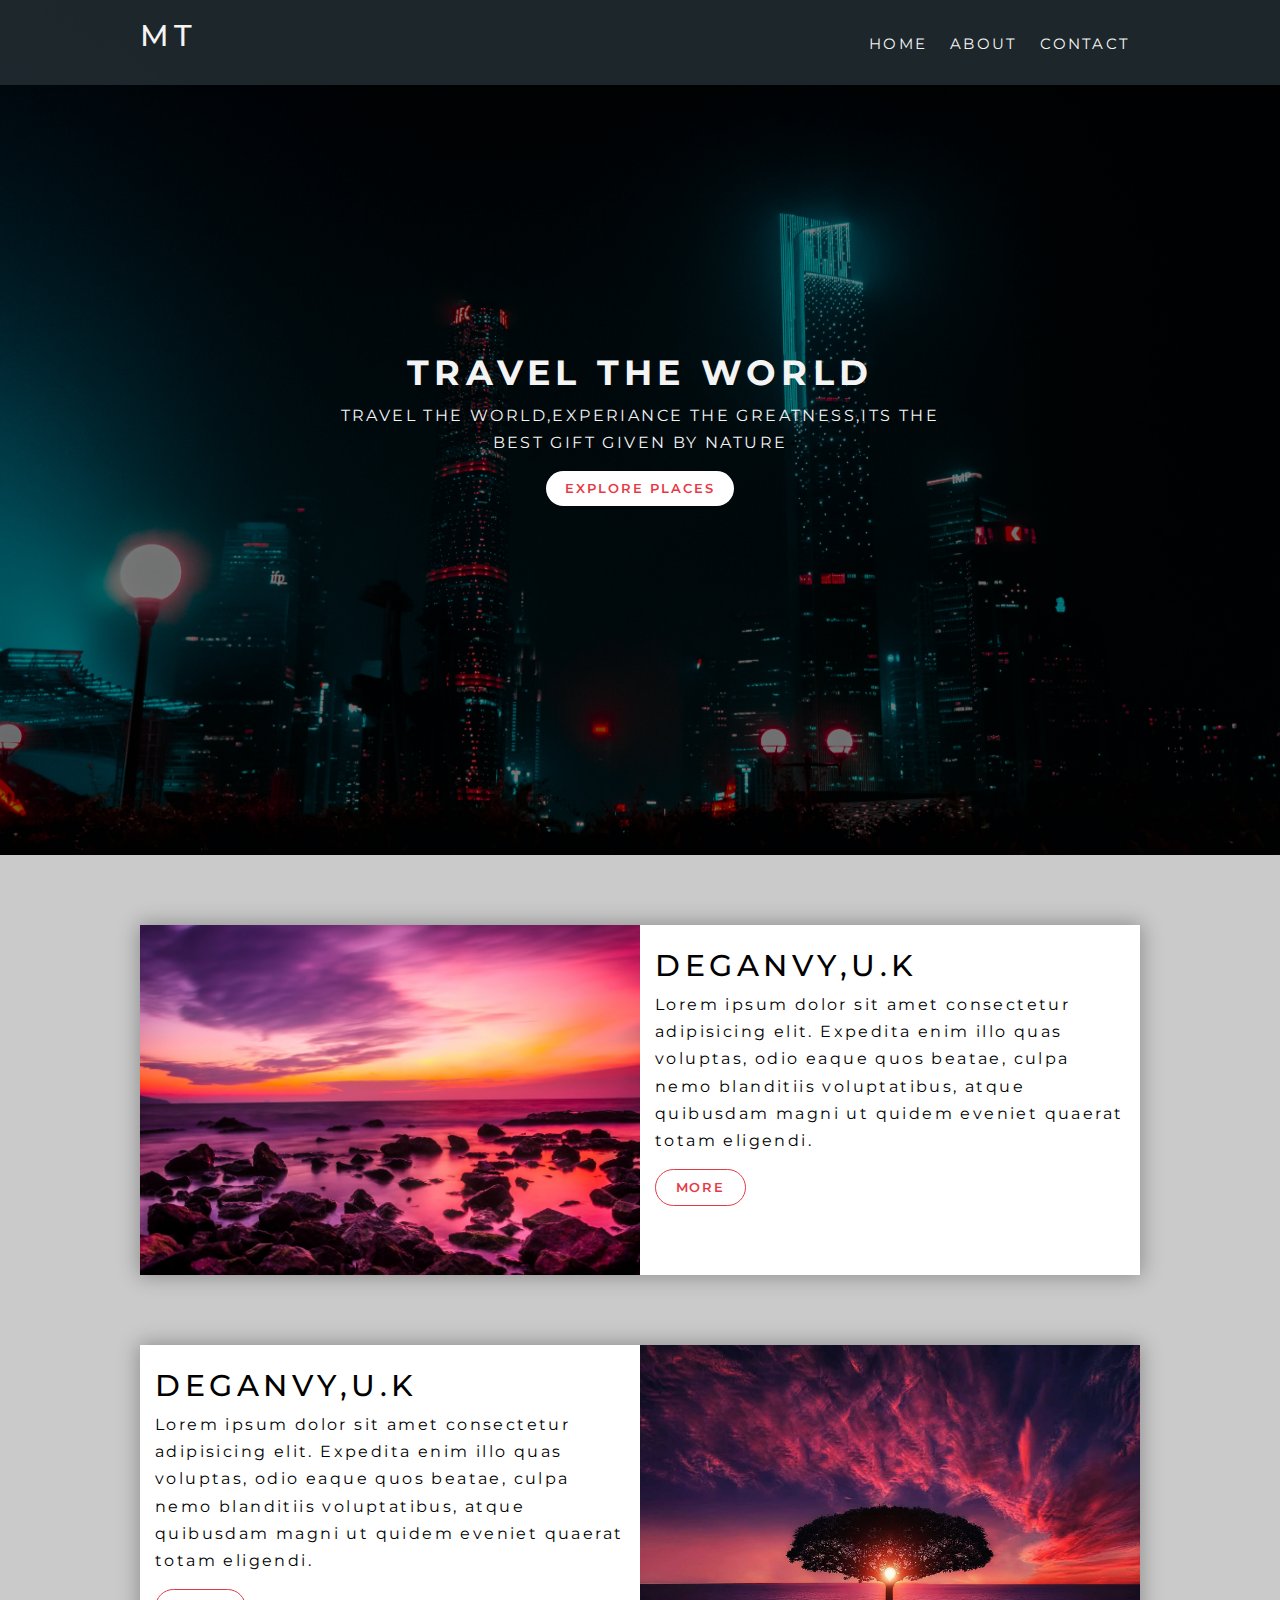
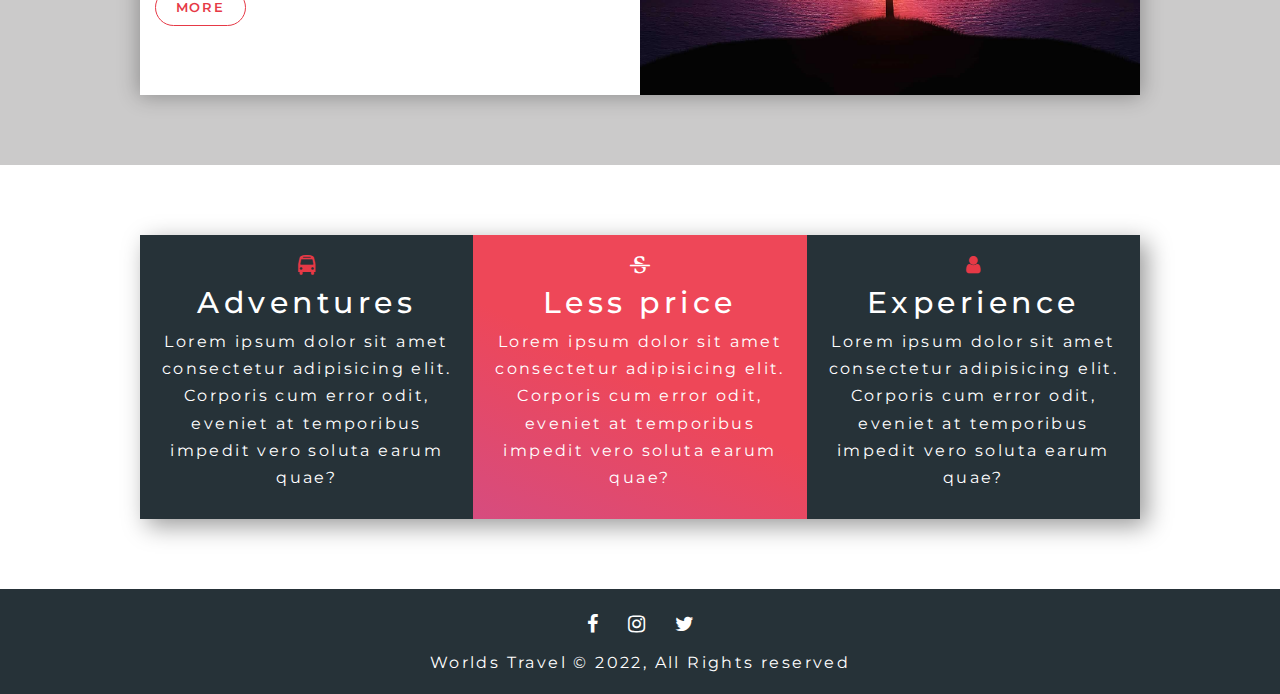
<file: index.html>
<!DOCTYPE html>
<html lang="en">

<head>
    <meta charset="UTF-8">
    <meta http-equiv="X-UA-Compatible" content="IE=edge">
    <meta name="viewport" content="width=device-width, initial-scale=1.0">
    <title>Travel Website</title>
    <link rel="stylesheet" href="./css/style.css">
    <link rel="stylesheet" href="https://cdnjs.cloudflare.com/ajax/libs/font-awesome/4.7.0/css/font-awesome.min.css">
</head>

<body>
    <header class="header" id="headerpage">
        <nav class="navbar">
            <div class="container">
                <h1 class="logo text-light">MT</h1>
                <ul class="list_items">
                    <li class="list_item"><a class="text-light uppercase" href="./index.html">Home</a></li>
                    <li class="list_item"><a class="text-light uppercase" href="./about.html">About</a></li>
                    <li class="list_item"><a class="text-light uppercase" href="./contact.html">Contact</a></li>
                </ul>
            </div>
        </nav>
        <div class="heading-container">
            <h1 class="text-light uppercase">travel the world</h1>
            <p class="text-light
             uppercase">travel the world,experiance the greatness,its the best gift given by nature</p>
            <a href="#showcase-section" class="btn btn-primary text-red">explore places</a>
        </div>
    </header>

    <section class="showcase" id="showcase-section">
        <div class="container">
            <div class="row row1">
                <div class="img-box"><img src="./images/shw.jpg" alt="Showcase 1"></div>
                <div class="text-box">
                    <h2 class="uppercase lg-heading">deganvy,u.k</h2>
                    <p>Lorem ipsum dolor sit amet consectetur adipisicing elit. Expedita enim illo quas voluptas, odio
                        eaque quos beatae, culpa nemo blanditiis voluptatibus, atque quibusdam magni ut quidem eveniet
                        quaerat totam eligendi.</p>
                    <a href="./about.html" class="btn btn-secondary text-red">More</a>
                </div>
            </div>

            <div class="row row2">
                <div class="img-box"><img src="./images/showcase5.jpg" alt="Showcase 2"></div>
                <div class="text-box">
                    <h2 class="uppercase lg-heading">deganvy,u.k</h2>
                    <p>Lorem ipsum dolor sit amet consectetur adipisicing elit. Expedita enim illo quas voluptas, odio
                        eaque quos beatae, culpa nemo blanditiis voluptatibus, atque quibusdam magni ut quidem eveniet
                        quaerat totam eligendi.</p>
                    <a href="./about.html" class="btn btn-secondary text-red">More</a>
                </div>
            </div>
        </div>
    </section>

    <section class="features">
        <div class="container">
            <div class="box-wrapper">
                <div class="box box1">
                    <i class="fa fa-bus fa-2x text-red"></i>
                    <h2 class="lg-heading">Adventures</h2>
                    <p class="">Lorem ipsum dolor sit amet consectetur adipisicing elit. Corporis cum error odit,
                        eveniet at temporibus impedit vero soluta earum quae?</p>
                </div>
                <div class="box box2">
                    <i class="fa fa-strikethrough fa-2x"></i>
                    <h2 class="lg-heading">Less price</h2>
                    <p class="">Lorem ipsum dolor sit amet consectetur adipisicing elit. Corporis cum error odit,
                        eveniet at temporibus impedit vero soluta earum quae?</p>
                </div>
                <div class="box box3">
                    <i class="fa fa-user fa-2x"></i>
                    <h2 class="lg-heading">Experience</h2>
                    <p class="">Lorem ipsum dolor sit amet consectetur adipisicing elit. Corporis cum error odit,
                        eveniet at temporibus impedit vero soluta earum quae?</p>
                </div>
            </div>
        </div>
    </section>

    <footer class="footer">
        <div class="social-media">
            <i class="fa fa-facebook fa-2x"></i><i class="fa fa-instagram fa-2x"></i><i class="fa fa-twitter fa-2x"></i>
        </div>
        <p>Worlds Travel &copy; 2022, All Rights reserved</p>
    </footer>
</body>
</html>
</file>
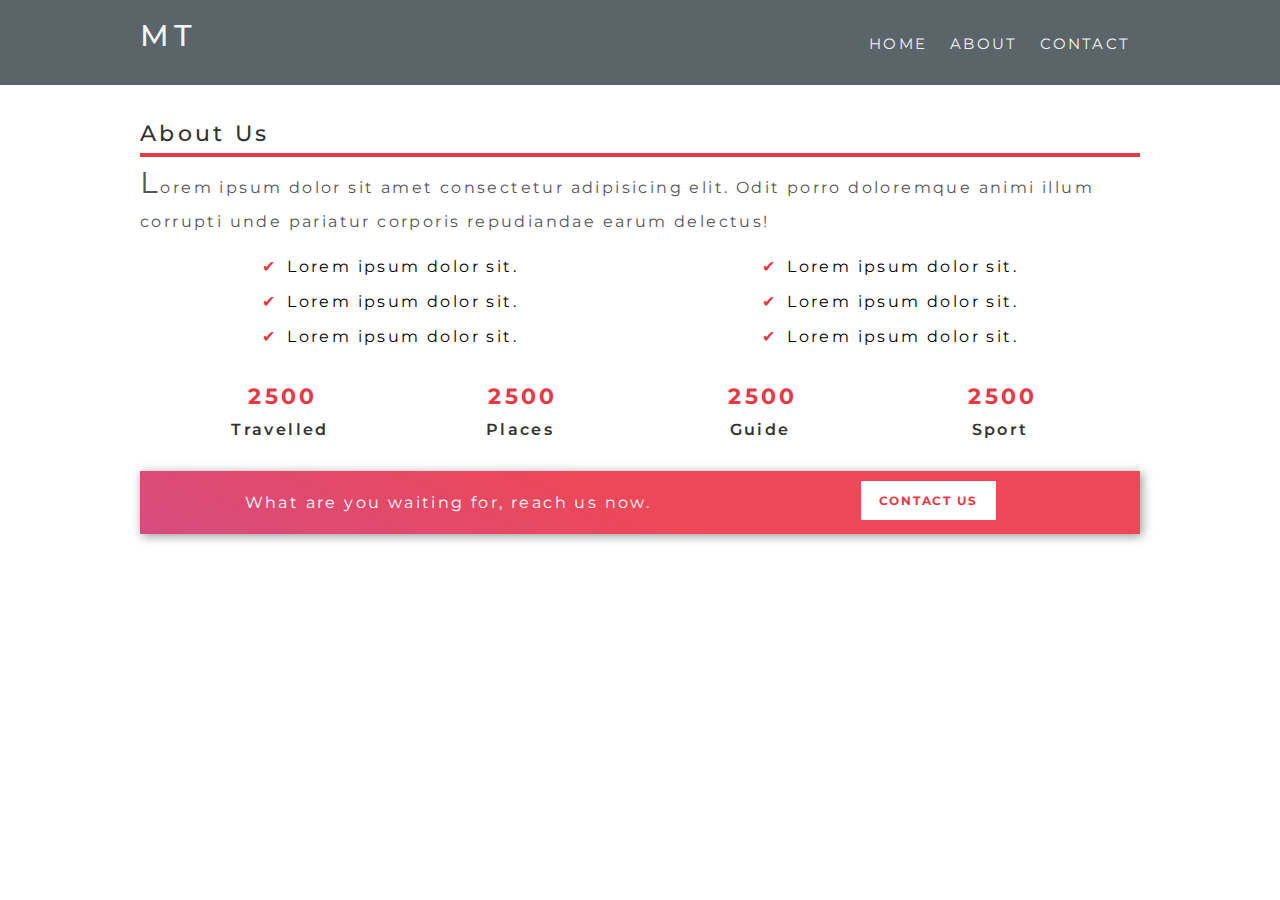
<file: about.html>
<!DOCTYPE html>
<html lang="en">

<head>
    <meta charset="UTF-8">
    <meta http-equiv="X-UA-Compatible" content="IE=edge">
    <meta name="viewport" content="width=device-width, initial-scale=1.0">
    <title>Travel Website</title>
    <link rel="stylesheet" href="./css/style.css">
    <link rel="stylesheet" href="https://cdnjs.cloudflare.com/ajax/libs/font-awesome/4.7.0/css/font-awesome.min.css">
</head>

<body>
    <nav class="navbar">
        <div class="container">
            <h1 class="logo text-light">MT</h1>
            <ul class="list_items">
                <li class="list_item"><a class="text-light uppercase" href="./index.html">Home</a></li>
                <li class="list_item"><a class="text-light uppercase" href="./about.html">About</a></li>
                <li class="list_item"><a class="text-light uppercase" href="./contact.html">Contact</a></li>
            </ul>
        </div>
    </nav>
    <section class="aboutus">
        <div class="container">
            <h2 class="md-heading text-black">About Us</h2>
            <p id="para" class='text-gray'>Lorem ipsum dolor sit amet consectetur adipisicing elit. Odit porro
                doloremque animi illum corrupti unde pariatur corporis repudiandae earum delectus!</p>
            <div class="about-li-wrapper">
                <div class="left">
                    <ul class="about-list-items">
                        <li class="about-list-item">Lorem ipsum dolor sit.</li>
                        <li class="about-list-item">Lorem ipsum dolor sit.</li>
                        <li class="about-list-item">Lorem ipsum dolor sit.</li>
                    </ul>
                </div>
                <div class="right">
                    <ul class="about-list-items">
                        <li class="about-list-item">Lorem ipsum dolor sit.</li>
                        <li class="about-list-item">Lorem ipsum dolor sit.</li>
                        <li class="about-list-item">Lorem ipsum dolor sit.</li>
                    </ul>
                </div>
            </div>
            <section class="collections">
                <div class="collections-wrapper">
                    <div class="collection-item">
                        <h3 class="md-heading text-red">2500</h3>
                        <p class="text-black">Travelled</p>
                    </div>
                    <div class="collection-item">
                        <h3 class="md-heading text-red">2500</h3>
                        <p class="text-black">Places</p>
                    </div>
                    <div class="collection-item">
                        <h3 class="md-heading text-red">2500</h3>
                        <p class="text-black">Guide</p>
                    </div>
                    <div class="collection-item">
                        <h3 class="md-heading text-red">2500</h3>
                        <p class="text-black">Sport</p>
                    </div>
                </div>
            </section>
            <section class="toContact">
                <div class="containt-wrapper">
                    <div class="info">
                        <p>What are you waiting for, reach us now.</p>
                    </div>
                    <div class="button">
                        <a href="./contact.html" class="btn-contact uppercase text-red">contact us</a>
                    </div>
                </div>
            </section>
        </div>
    </section>
</body>

</html>
</file>
<file: css/style.css>
@import url('https://fonts.googleapis.com/css2?family=Montserrat:wght@300;400;500;700&display=swap');

* {
    padding: 0;
    margin: 0;
    box-sizing: border-box;
}

body {
    font-family: 'Montserrat', sans-serif;
    line-height: 1.7;
}

html {
    font-size: 62.5%;
}

a {
    text-decoration: none;
    letter-spacing: 0.15em;
}

li {
    list-style-type: none;
}

p,
li {
    font-size: 1.6rem;
    letter-spacing: 0.15em;
    margin-bottom: 0.5em;
}

h1,
h2,
h3 {
    font-size: 3.5rem;
    letter-spacing: 0.15em;
    font-weight: 500;
}

/*-----------------------Utility {Predefined} Classes-------------------------*/
.container {
    max-width: 1000px;
    width: 90%;
    margin: 0 auto;
}

.lg-heading {
    font-size: 3rem;
}

.md-heading {
    font-size: 2.2rem;
}
.sm-heading{
    font-size: 1.5rem;
}

.text-red {
    color: #e63946;
}

.text-light {
    color: #f4f4f4;
}

.text-black {
    color: #333333;
}

.text-gray {
    color: #555555;
}

.uppercase {
    text-transform: uppercase;
}

.btn {
    display: inline-block;
    padding: 0.5em 1.5em;
    font-weight: 600;
    font-size: 1.3rem;
    text-transform: uppercase;
    margin: 0.5em 0;
}

.btn-primary {
    background-color: #fff;
    border-radius: 10em;
}

.btn-primary:hover {
    background-color: #e6e2e2;
}

.btn-secondary {
    border: 1px solid #e63946;
    border-radius: 2.5rem;
}

.btn-secondary:hover {
    background-color: #f5e5e4
}
.btn-contact{
    background: #fff;
    padding: 1em 1.5em;
    font-size: 1.2rem;
    font-weight: 700;
}
.btn-contact:hover{
    background-color: #f5e5e4
}
/*-----------------------Utility{Predefined} Classes End-------------------------*/


/* header css */
.header {
    position: relative;
    width: 100vw;
    height: 95vh;
    background: linear-gradient(rgba(0, 0, 0, 0.5), rgba(0, 0, 0, 0.5)), url('../images/header.jpg');
    background-position: center;
    background-repeat: no-repeat;
    background-size: cover;

}

.navbar {
    padding: 1rem;
    background-color: #263238c1;
}

.navbar .logo {
    float: left;
    font-size: 3rem;
}

.navbar .list_items {
    float: right;
    margin-top: 1rem;

}

ul .list_item {
    display: inline-block;
    padding: 1rem;
}
ul .list_item a{
    font-size: 1.5rem;
}

.navbar::after {
    content: '';
    display: block;
    clear: both;
}

ul .list_item a {
    padding-bottom: 0.5rem;

}

ul .list_item a:hover {
    border-bottom: 1px solid #fff;
}

.heading-container {
    position: absolute;
    top: 50%;
    left: 50%;
    transform: translate(-50%, -50%);
    text-align: center;
}

.heading-container h1 {
    font-weight: 700;
}

/* ------------------SHOWCASE SECTION STYLING----------------- */
.showcase {
    background-color: rgba(135, 132, 132, 0.43);
    padding: 7em 0;
}

.row1 {
    margin-bottom: 7em;
}

.row {
    height: 350px;
    box-shadow: 0px 0px 20px 1px rgba(0, 0, 0, 0.314)
}

.row1 .img-box,
.row2 .text-box {
    float: left;
    width: 50%;
    height: 100%;
}

.row2 .img-box,
.row1 .text-box {
    float: right;
    width: 50%;
    height: 100%;
}

.row .text-box {

    background-color: #fff;
    padding: 1.5em;
}

.row .img-box img {
    display: inline-block;
    width: 100%;
    height: 100%;
    object-fit: cover;
}

.row::after {
    content: '';
    display: block;
    clear: both;
}

/* ------------------SHOWCASE SECTION STYLING----------------- */


/*------------------------------ FEATURES SECTION STYLING-------------------------- */

.features {
    padding: 7em 0;
}

.box-wrapper {
    box-shadow: 7px 7px 23px 0 rgb(0 0 0 / 40%);

}

.box {
    width: 33.33333333333%;
    padding: 2rem;
    float: left;
    text-align: center;

}

.box-wrapper::after {
    content: '';
    display: block;
    clear: both;
}

.box-wrapper .box1,
.box-wrapper .box3 {
    background-color: #263238;
    color: #fff;
}

.box-wrapper .box2 {
    background: linear-gradient(25deg, #d64c7f, #ee4758 50%);
    color: #fff;

}

.box-wrapper .box1 i,
.box-wrapper .box3 i {

    color: #e63946;
}

/* ----------------FOOTER SECTION STYLING--------------- */

.footer {
    background-color: #263238;
    text-align: center;
    padding: 1rem 0;
    color: #fff;
}

.social-media i {
    margin: 1.5rem;
}

/* ---------------ABOUT US PAGE STYLING--------------------- */

.aboutus {
    padding: 3rem 0;
}

.aboutus h2::after {
    content: '';
    border-bottom: 4px solid #e63946;
  
    display: block;
}
#para{

}

#para::first-letter {
    font-size: 3rem;
}

.about-li-wrapper .left {
    float: left;
    width: 50%;
}
.about-li-wrapper .right {
    float: right;
    width: 50%;
}
.about-li-wrapper {
    text-align: center;
    padding-top: 1em;
}
.about-li-wrapper::after {
  content: '';
  display: block;
  clear: both;
}
.about-list-item::before {
    content: '\2714';
    color: #e63946;
    padding-right: 1rem;
  }

  /* ----------collections section in about us--------- */
  .collections{
     padding: 2em;
  }

  .collections .collection-item{
    float: left;
    width: 25%;
  }
  .collection-item h3{
    font-weight: 700;
  }
  .collection-item p{
    font-weight: 600;
  }
  .collections-wrapper{
    text-align: center;
  }
  .collections-wrapper::after{
   content: '';
   display: block;
   clear: both;
  }

  /* ---------------For Contact Styling in About us------------ */

  .toContact{
    padding: 1rem 0;
    background: linear-gradient(25deg, #d64c7f, #ee4758 50%);
    color: #fff;
    box-shadow: 2px 2px 10px 0 rgba(0, 0, 0, 0.415);

  }
  .containt-wrapper{
    padding: 0 2em;
  }
 .containt-wrapper .info{
float: left;
width: 60%;
margin-top: 0.8em;
text-align: center;
  }
.containt-wrapper .button{
    float: right;
 width: 40%;
 text-align: center;
 margin-top: 1em;
  }
  .containt-wrapper::after{
    content: '';
    display: block;
    clear: both;
  }

  /* -----------------CONTAct PAGE STYLING---------------------- */

 .contactus{
    padding: 3em 0;
    background-color: rgb(242, 240, 240);

 }
 .address-wrapper{
    padding: 2rem;
    width: 49%;
    background-color:#fff;
    float: left;
    height: 560px;

 }

 .form-wrapper hr{
border:1px solid #e63946 ;
margin-bottom: .3em;
 }
 
 .address-wrapper img{
max-width: 95%;
 height: 35rem;
object-position: center;
object-fit: cover;
 }
 .address-wrapper p,
 .form-wrapper p{
    font-size: 1.3rem;
 }
 .cmp-address i,h3{
    display: inline-block;
    margin-left: 0.6rem;
 }
 .cmp-address{
    margin-bottom: 1.5rem;
 }

 /* -------------------------form----------------- */
 .form-wrapper{
    width: 49%;
    height: 560px;
    float: right;
    padding: 1rem 0.5rem;
    background-color:#fff;
  
 }
 .form-textbox label{
font-size: 1.2rem;
font-weight: 400;
 }
 .form-textbox label::after{
   content: '  *';
   margin-left:3px;
   font-size: 15px;
   color: red; 
     }
 .form-textbox input{
    width: 98%;
    padding: 0.5em;
    
 }
 .form-textbox textarea{
    width: 98%;
   height: 150px;
 }
 .form-textbox{
    margin-bottom: 1rem;
 }
 
   .textboxes .btnsubmit{
    padding: 0.5em 2em;
    color: #e93939;
    background-color: #fff;
    border: 1px solid #e63946;
    border-radius: 5px;
    display: block;
    margin: 0 auto;

    /* margin-left: 45%; */
 }
 .btnsubmit:hover{
    background-color: #e63946;
    color: #fff;
 }
 .contactus::after{
    content: '';
    display: block;
    clear: both;
 }

 /* ------------------Media Query For Responsivness---------------- */

 @media (max-width:500px) {
    html{
        font-size: 50%;
    }
    .navbar .logo, .navbar .list_items{
        float: none;
        display: block;
        width: 100%;
        text-align: center;
    }
    .heading-container a{
        padding-top: 1em 0;
    }

.row{
    height: auto;
    width: 100%;
}
.row .img-box,.row .text-box{
    float: none;
    height: auto;
    width: 100%;
    text-align: center;
}
.features .box{
    box-shadow: 7px 7px 23px 0 rgb(0 0 0 / 40%);
height: auto;
float: none;
width: 100%;
display: block;
text-align: center;
}
.features .box2,
.features .box3{
    margin-top: 7em;
}
.box-wrapper {
    box-shadow: none;
}
.containt-wrapper .info,
.containt-wrapper .button{
    float: none;
    width: 100%;
    display: block;
    margin-bottom: 2em;
}
.address-wrapper{
   width: 100%;
    float: none;
    height: auto;
    /* text-align: center; */
   
}
.form-wrapper{
    float: none;
    width: 100%;
    height: auto;
    /* text-align: center; */
    margin-top: 2rem;
}
.textboxes .btnsubmit{
 margin: 0 auto;
}


 }

@media (min-width:501px) and (max-width:768px) {
    html{
        font-size: 50%;
    }
    p{
        font-size: 1.8rem;
    }
    .navbar .logo, .navbar .list_items{
        float: none;
        display: block;
        width: 100%;
        text-align: center;
    }
    .heading-container a{
        padding-top: 1em 0;
    }

.row{
    height: auto;
    width: 100%;
}
.row .img-box,.row .text-box{
    float: none;
    height: auto;
    width: 100%;
    text-align: center;
}
.features .box{
    box-shadow: 7px 7px 23px 0 rgb(0 0 0 / 40%);
height: auto;
float: none;
width: 100%;
display: block;
text-align: center;
}
.features .box2,
.features .box3{
    margin-top: 7em;
}
.box-wrapper {
    box-shadow: none;
}
.containt-wrapper .info,
.containt-wrapper .button{
    float: none;
    width: 100%;
    display: block;
    margin-bottom: 2em;
}
.address-wrapper{
   width: 100%;
    float: none;
    height: auto;
    /* text-align: center; */
   
}
.form-wrapper{
    float: none;
    width: 100%;
    height: auto;
     /* text-align: center; */
    margin-top: 2rem;
}
.textboxes .btnsubmit{
    margin: 0 auto;
   }
}
@media (min-width:769px) and (max-width:1200px){
    html{
        font-size: 56.25%;
    }
}

@media(orientation:landscape) and (max-height:500px){
    #headerpage{
        height: 90vmax;
    }
}
</file>
